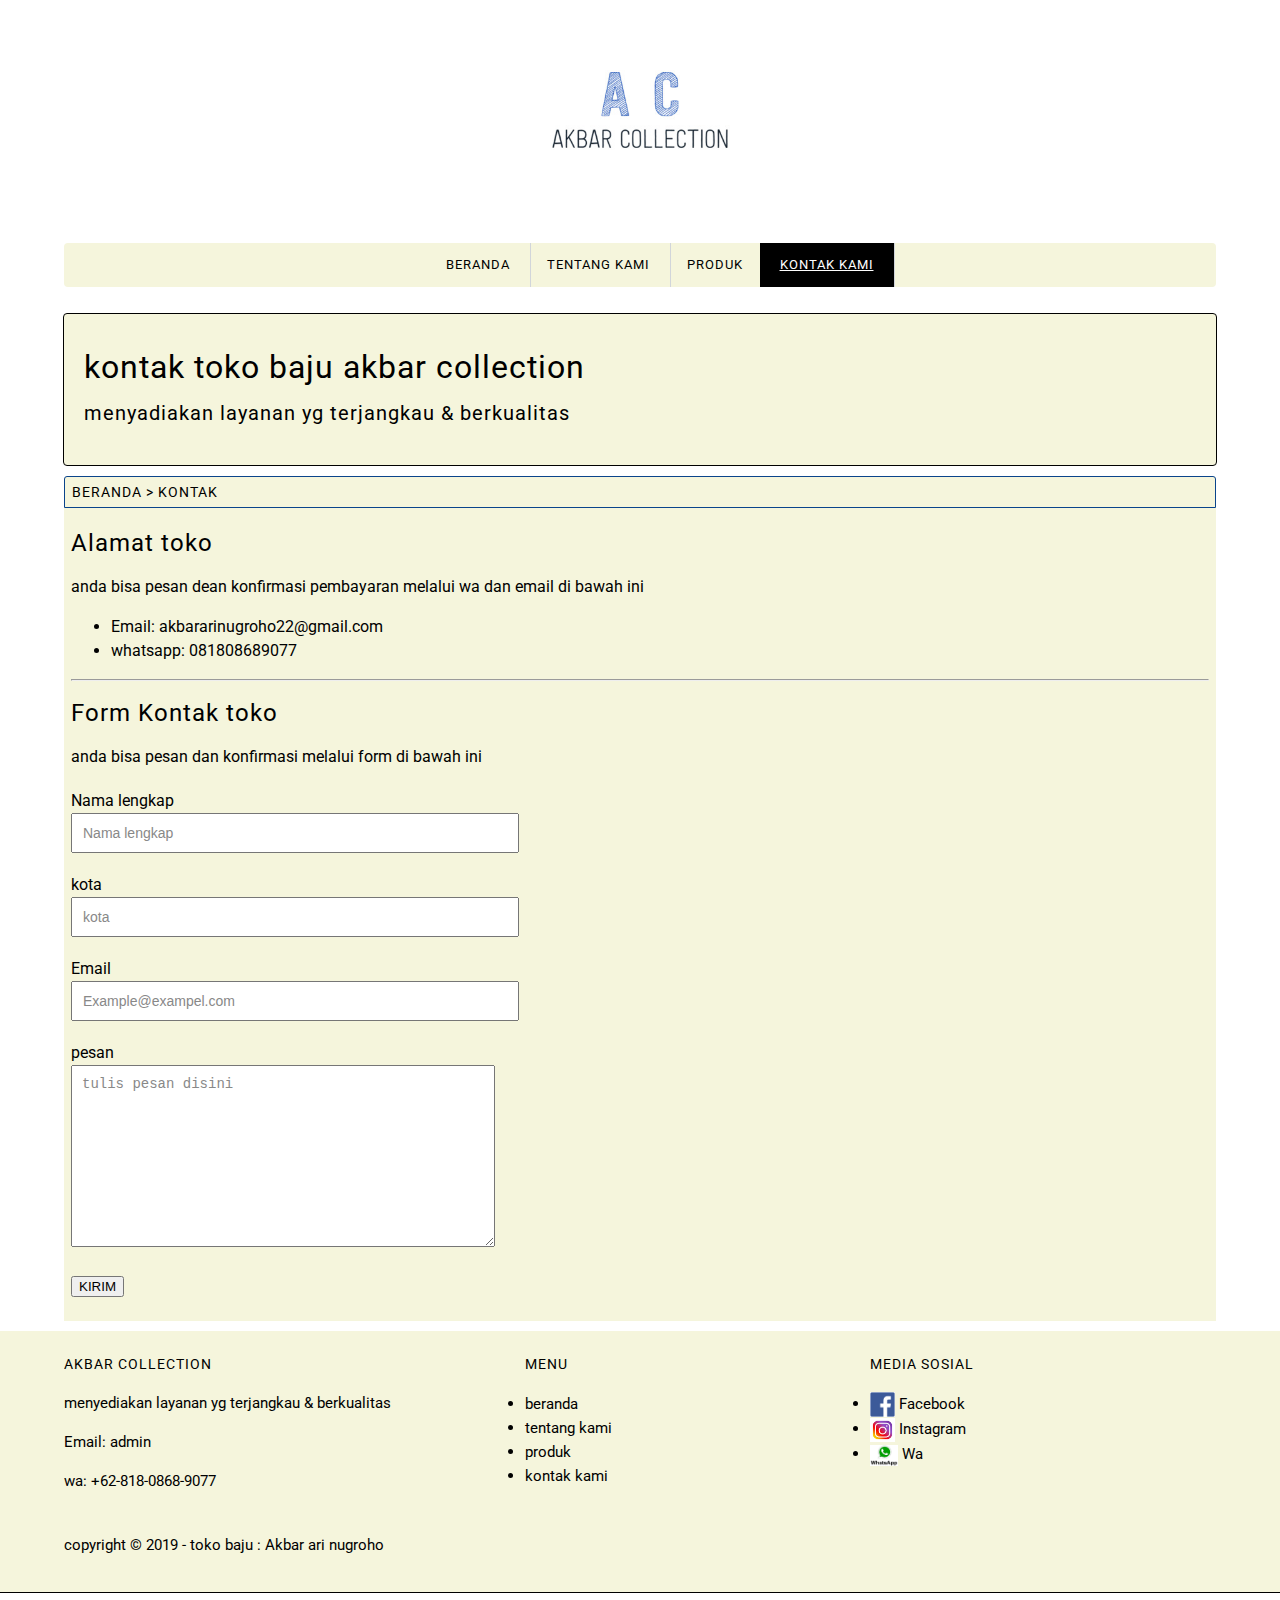
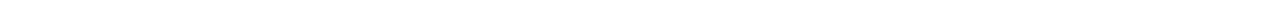
<file: kontak.html>
<!DOCTYPE html>
<html lang="en">
    <head>
        <meta charset="UTF-8">
        <meta name="viewport" content="width=device-width, initial-scale=1.0">
        <meta http-equiv="X-UA-Compatible" content="ie=edge">

        <!--start title-->
        <title>latihan struktur html</title>
        <meta type="description" content="halaman ini berisi latihan struktur html">
        <!--end title-->

        <!--start css-->
        <link rel="stylesheet" href="latihancss/styles/styles.css">
        <!--end css-->

    </head>
    <body>

        <!--start logo-->
        <div class="container logo">
                <a href="index.html" title="coding design"> 
                    <img src="image/LogoSample_ByTailorBrands (2).jpg" alt="logo_coding_design" wight="200" height="200">
                </a>
            </div>
            <!--end logo-->
    
            <!--start menu primer-->
            <div class= "container menu-primer ">
                <center>
                <ul>
                    <li>
                        <a href="index.html" title="beranda">beranda</a> 
                    </li>
                    <li>
                        <a href="tentang.html" title="tentang kami"></href>tentang kami</A>
                    </li>
                    <li>
                        <a href="produk.html" title="produk"></href>produk</A>
                    </li>
                    <li>
                        <a href="kontak.html" title="kontak kami" class="active">kontak kami</a>
                    </li>
                </ul>
            </center>
            </div>
            <!--end menu primer-->
        <!--start jumbotron-->
        <div class="container jumbotron">
          <h1>kontak  toko baju akbar collection </h1>
          <h3>menyadiakan layanan yg terjangkau & berkualitas</h3>
        </div>
        <!-- end jumbotron -->

        <!--star alamat-->
        <div class="container">
            <div class="box-heading">
                <h4><a href="index.html" title="beranda">beranda</a>
                   > Kontak
                </h4>
            </div>
            <div class="box-isi">
                <h2>Alamat toko </h2>
                <p>anda bisa pesan dean konfirmasi pembayaran melalui wa dan email di bawah ini</p>
                <ul>
                    <li>Email: <a href="mailto:akbararinugroho22@gmail.com
                        title="akbararinugroho22@gmail.com">akbararinugroho22@gmail.com</a></li>
                        <li>whatsapp: <a href="tel:081808689077
                            title="081808689077">081808689077</a></li>
                </ul>
                <!--end alamat-->
                    <hr>
                <!--start form-->
                <h2>Form Kontak toko </h2>
                <p>anda bisa pesan dan konfirmasi melalui form di bawah ini</p>

                <form action="" class="contact-form" >
                    <div>
                        <label for="nama">Nama lengkap</label>
                        <br>
                        <input type="text" placeholder="Nama lengkap" size="50" name="nama" id="nama">
                    </div>

                    <div>
                        <label for="kota">kota</label>
                        <br>
                        <input type="text" placeholder="kota" size="50" name="kota" id="kota">
                    </div>
                    
                    <div>
                        <label for="Email">Email</label>
                        <br>
                        <input type="Email" placeholder="Example@exampel.com" size="50" name="Email" id="Email">

                    </div>

                    <div>
                        <label for="pesan">pesan</label>
                        <br>
                        <textarea name="pesan" id="pesan" cols="46" rows="10" placeholder="tulis pesan disini"></textarea>

                    </div>

                    <div>
                        <input type="submit" name="kirim" id="kirim" size="2" value="KIRIM">
                    </div>
                </form>
            </div>
        </div>
        <!--end form-->

       <!--start menu sekunder-->
       <div class="container-full menu-sekunder">
            <div class="container bg-beige">

                <!--start toko baju-->
                <div class="menu-sekunder-one">
                    <h4> akbar collection</h4>
                    <p>menyediakan layanan yg terjangkau & berkualitas</p>
                    <p>Email: <a href="mailto:akbararingroho22@gmail.com " title="akbararingroho22@gmail.com">admin</a></p>
                    <p>wa: <a href="tel:+62-818-0868-9077 <" title="+62-818-0868-9077">+62-818-0868-9077</a></p>
                </div>
                <!--start toko baju-->
                
            <!--start menu -->
            <div class="menu-sekunder-two">
                <h4> menu</h4>
                <ul>
                    <li>
                        <a href="index.html" title="beranda">beranda</a> 
                    </li>
                    <li>
                        <a href="tentang.html" title="tentang kami"></href>tentang kami</A>
                    </li>
                    <li>
                        <a href="produk.html" title="produk"></href>produk</A>
                    </li>
                    <li>
                        <a href="kontak kami.html" title="kontak kami"></href>kontak kami</a>
                    </li>
                </ul>
            </div>
            <!--end menu-->

            <!--start media sosial-->
            <div class="menu-sekunder-three">
                <h4>media sosial</h4>
                <ul>
                    <li>
                        <a href="http://Facebook.com/" title="Facebook"> 
                            <img src="image/download.png" alt="logo_facebook"  width=25 >
                            Facebook
                        </a>
                    </li>
                    <li>
                            <a href="http://instagram.com/" title="instagram"> 
                                <img src="image/instagram-1581266_960_720.jpg" alt="logo_instagram" width=25 >
                                Instagram
                            </a>
                    </li>
                    <li>
                        <a href="http://wa.com/" title="wa"> 
                            <img src="image/download (1).png" alt="logo_wa" width=28>
                            Wa
                        </a>
                    </li>
                </ul>
            </div>
            <!--end media sosial-->
    </div>
    
    <!--end menu sekunder-->

    <!--start copyright-->

    <div class="container copyright">
        <p>copyright  &copy 2019 - toko baju : Akbar ari nugroho </p>
    </div> 
    
    <!--end copyright-->
</body>
</html>
</file>
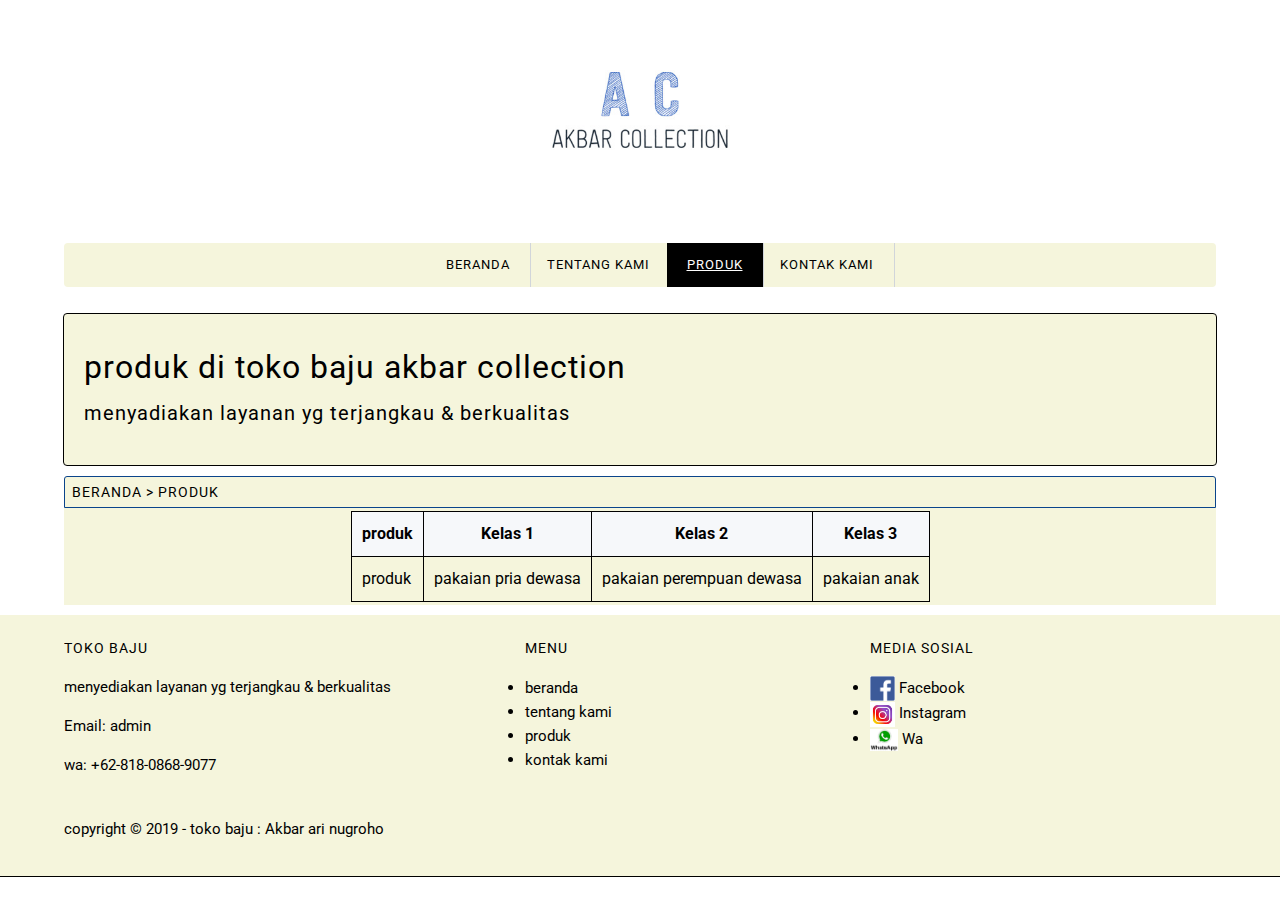
<file: produk.html>
<!DOCTYPE html>
<html lang="en">
    <head>
        <meta charset="UTF-8">
        <meta name="viewport" content="width=device-width, initial-scale=1.0">
        <meta http-equiv="X-UA-Compatible" content="ie=edge">

        <!--start title-->
        <title>latihan struktur html</title>
        <meta type="description" content="halaman ini berisi latihan struktur html">
        <!--end title-->

        <!--start css-->
        <link rel="stylesheet" href="latihancss/styles/styles.css">
        <!--end css-->

    </head>
    <body>

       <!--start logo-->
       <div class="container logo">
            <a href="index.html" title="coding design"> 
                <img src="image/LogoSample_ByTailorBrands (2).jpg" alt="logo_coding_design" wight="200" height="200">
            </a>
        </div>
        <!--end logo-->

        <!--start menu primer-->
        <div class= "container menu-primer ">
            <center>
            <ul>
                <li>
                    <a href="index.html" title="beranda"  >beranda</a> 
                </li>
                <li>
                    <a href="tentang.html" title="tentang kami"></href>tentang kami</A>
                </li>
                <li>
                    <a href="produk.html" title="produk" class="active"></href>produk</A>
                </li>
                <li>
                    <a href="kontak.html" title="kontak kami">kontak kami</a>
                </li>
            </ul>
        </center>
        </div>
        <!--end menu primer-->
        <!--start jumbotron-->
        <div class="container jumbotron">
          <h1>produk di toko baju akbar collection </h1>
          <h3>menyadiakan layanan yg terjangkau & berkualitas</h3>
          </div>
        <!-- end jumbotron -->

        <!--start produk-->
        <div class="container">
                <div class="box-heading">
                        <h4><a href="index.html" title="beranda">beranda</a>
                           > Produk
                        </h4>
                    </div>
                    <div class="box-isi">
                    <table border="1" cellpadding="10" class="produk-table" >
                        <tr>
                            <th>produk</th>
                            <th><center>Kelas 1</center></th>
                            <th><center>Kelas 2</center></th>
                            <th><center>Kelas 3</center></th>
                        </tr>
                        <tr>
                            <td>produk</td>
                            <td>pakaian pria dewasa</td>
                            <td>pakaian perempuan dewasa</td>
                            <td>pakaian anak</td>
                        </tr> 
                    </table>
                </div>
        </div>
        <!--end produk-->

        <!--start menu sekunder-->
        <div class="container-full menu-sekunder">
                <div class="container bg-beige">

                    <!--start toko baju-->
                    <div class="menu-sekunder-one">
                        <h4> toko baju</h4>
                        <p>menyediakan layanan yg terjangkau & berkualitas</p>
                        <p>Email: <a href="mailto:akbararingroho22@gmail.com " title="akbararingroho22@gmail.com">admin</a></p>
                        <p>wa: <a href="tel:+62-818-0868-9077 <" title="+62-818-0868-9077">+62-818-0868-9077</a></p>
                    </div>
                    <!--start toko baju-->
                    
                <!--start menu -->
                <div class="menu-sekunder-two">
                    <h4> menu</h4>
                    <ul>
                        <li>
                            <a href="index.html" title="beranda">beranda</a> 
                        </li>
                        <li>
                            <a href="tentang.html" title="tentang kami"></href>tentang kami</A>
                        </li>
                        <li>
                            <a href="produk.html" title="produk"></href>produk</A>
                        </li>
                        <li>
                            <a href="kontak kami.html" title="kontak kami"></href>kontak kami</a>
                        </li>
                    </ul>
                </div>
                <!--end menu-->

                <!--start media sosial-->
                <div class="menu-sekunder-three">
                    <h4>media sosial</h4>
                    <ul>
                        <li>
                            <a href="http://Facebook.com/" title="Facebook"> 
                                <img src="image/download.png" alt="logo_facebook"  width=25 >
                                Facebook
                            </a>
                        </li>
                        <li>
                                <a href="http://instagram.com/" title="instagram"> 
                                    <img src="image/instagram-1581266_960_720.jpg" alt="logo_instagram" width=25 >
                                    Instagram
                                </a>
                        </li>
                        <li>
                            <a href="http://wa.com/" title="wa"> 
                                <img src="image/download (1).png" alt="logo_wa" width=28>
                                Wa
                            </a>
                        </li>
                    </ul>
                </div>
                <!--end media sosial-->
        </div>
        
        <!--end menu sekunder-->

        <!--start copyright-->

        <div class="container copyright">
            <p>copyright  &copy 2019 - toko baju : Akbar ari nugroho </p>
        </div> 
        
        <!--end copyright-->
    </body>
</html>
</file>
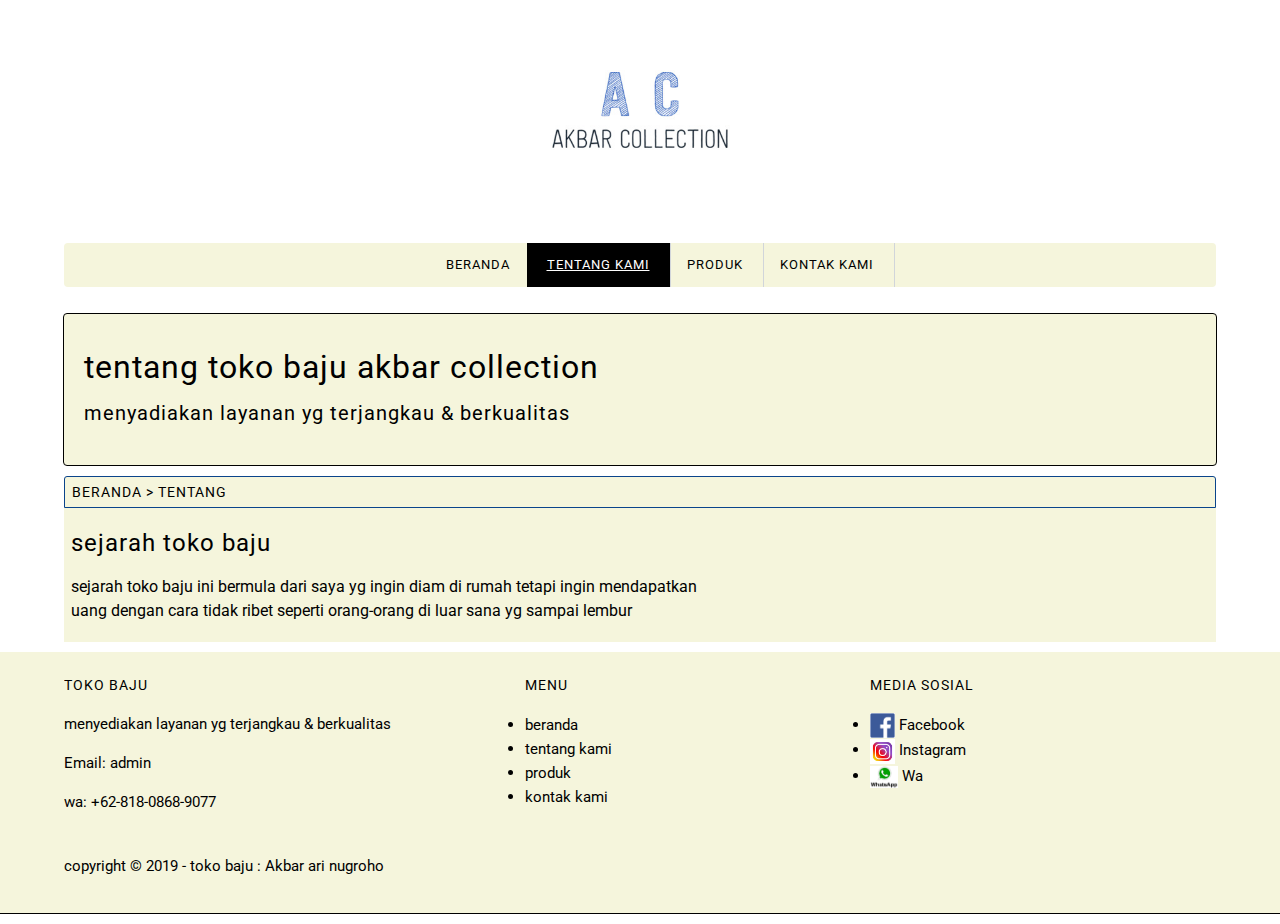
<file: tentang.html>
<!DOCTYPE html>
<html lang="en">
    <head>
        <meta charset="UTF-8">
        <meta name="viewport" content="width=device-width, initial-scale=1.0">
        <meta http-equiv="X-UA-Compatible" content="ie=edge">

        <!--start title-->
        <title>latihan struktur html</title>
        <meta type="description" content="halaman ini berisi latihan struktur html">
        <!--end title-->

        <!--start css-->
        <link rel="stylesheet" href="latihancss/styles/styles.css">
        <!--end css-->

    </head>
    <body>

        <!--start logo-->
        <div class="container logo">
                <a href="index.html" title="coding design"> 
                    <img src="image/LogoSample_ByTailorBrands (2).jpg" alt="logo_coding_design" wight="200" height="200">
                </a>
            </div>
            <!--end logo-->
    
            <!--start menu primer-->
            <div class= "container menu-primer ">
                <center>
                <ul>
                    <li>
                        <a href="index.html" title="beranda" >beranda</a> 
                    </li>
                    <li>
                        <a href="tentang.html" title="tentang kami" class="active"></href>tentang kami</A>
                    </li>
                    <li>
                        <a href="produk.html" title="produk"></href>produk</A>
                    </li>
                    <li>
                        <a href="kontak.html" title="kontak kami">kontak kami</a>
                    </li>
                </ul>
            </center>
            </div>
            <!--end menu primer-->

        <!--start jumbotron-->
        <div class="container jumbotron">
          <h1>tentang toko baju akbar collection </h1>
          <h3>menyadiakan layanan yg terjangkau & berkualitas</h3>
          </div>
        <!-- end jumbotron -->
        
        <!--start tentang-->
          <div class="container">
              <div class="box-heading">
                  <h4><a href="index.html" title="beranda">beranda</a>
                   > Tentang
                </h4>
              </div>
              <div class="box-isi">
                    <h2>sejarah toko baju</h2>
                    <p>sejarah toko baju ini bermula dari saya yg ingin diam di rumah tetapi ingin mendapatkan
                    <br> uang dengan cara tidak ribet seperti orang-orang di luar sana yg sampai lembur  </p>
              </div>
        </div>
        <!--end tentang-->

       <!--start menu sekunder-->
       <div class="container-full menu-sekunder">
            <div class="container bg-beige">

                <!--start toko baju-->
                <div class="menu-sekunder-one">
                    <h4> toko baju</h4>
                    <p>menyediakan layanan yg terjangkau & berkualitas</p>
                    <p>Email: <a href="mailto:akbararingroho22@gmail.com " title="akbararingroho22@gmail.com">admin</a></p>
                    <p>wa: <a href="tel:+62-818-0868-9077 <" title="+62-818-0868-9077">+62-818-0868-9077</a></p>
                </div>
                <!--start toko baju-->
                
            <!--start menu -->
            <div class="menu-sekunder-two">
                <h4> menu</h4>
                <ul>
                    <li>
                        <a href="index.html" title="beranda">beranda</a> 
                    </li>
                    <li>
                        <a href="tentang.html" title="tentang kami"></href>tentang kami</A>
                    </li>
                    <li>
                        <a href="produk.html" title="produk"></href>produk</A>
                    </li>
                    <li>
                        <a href="kontak kami.html" title="kontak kami"></href>kontak kami</a>
                    </li>
                </ul>
            </div>
            <!--end menu-->

            <!--start media sosial-->
            <div class="menu-sekunder-three">
                <h4>media sosial</h4>
                <ul>
                    <li>
                        <a href="http://Facebook.com/" title="Facebook"> 
                            <img src="image/download.png" alt="logo_facebook"  width=25 >
                            Facebook
                        </a>
                    </li>
                    <li>
                            <a href="http://instagram.com/" title="instagram"> 
                                <img src="image/instagram-1581266_960_720.jpg" alt="logo_instagram" width=25 >
                                Instagram
                            </a>
                    </li>
                    <li>
                        <a href="http://wa.com/" title="wa"> 
                            <img src="image/download (1).png" alt="logo_wa" width=28>
                            Wa
                        </a>
                    </li>
                </ul>
            </div>
            <!--end media sosial-->
    </div>
    
    <!--end menu sekunder-->

    <!--start copyright-->

    <div class="container copyright">
        <p>copyright  &copy 2019 - toko baju : Akbar ari nugroho </p>
    </div> 
    
    <!--end copyright-->
</body>
</html>
</file>
<file: latihancss/styles/styles.css>
/*start goggle*/
@import url(https://fonts.googleapis.com/css?family=Lato:400,600,700);
@import url('https://fonts.googleapis.com/css?family=Roboto');
/*end goggle*/
/* Start Body*/
body {    
    color: black;
    font-family: roboto, helvetica, arial, sans-serif;
    font-size:16px;
    line-height:1.5em;
    margin:0;
    padding:0; 
}
@media only screen and(max-widht: 600px){
    body{
        font-size: 13px;
        
    }
}

@media only screen and(max-widht: 1000px){
    body{
        font-size: 15px;

    }
    .menu-primer li{
    border-right: 5px solid blue;
    width: 100%;
    } 
}
/*End Body*/

/* Start Debug*/
.bg-purple{
    background-color: ;
}
.bg-beige{
    background-color: beige;
}
/*End Debug*/

/*Start Container*/
.container {
    margin: 10px auto;
    overflow: auto;
    width: 90%;
}    
.container-full {
    margin: 10px auto;
    overflow: auto;
    width:100%;
}    
/*End Container*/

/*start logo*/
.logo{
    text-align: center;
}
/*end logo*/

/*start enchor / hyperlink*/
a:link, a:visited{
    color:black;
    text-decoration: none;
}

a:hover,
.menu-primer li .active{
    background-color: black;
    color: white;
    text-decoration: underline;
}
 
/*start enchor / hyperlink*/

/*start menu primer*/
.menu-primer ul{
    background-color:beige;
    border-radius: 4px ;
    box-shadow:
        0 3px 5px -1px rgba(0,0,0,.2)
        0 6px 10px 0 rgba(0,0,0,.14)
        0 1px 10px  rgba(0,0,0,.12)   
}

.menu-primer li{
    border-right:1px solid #d1d5da;
    display: inline-block;
    margin: 0 -4px; 
}

.menu-primer a{
    display: inline-block;  
    font-size: 13px;
    letter-spacing: 1px; 
    display: inline-block;
    padding: 10px 20px;
    text-transform: uppercase;
}

.menu-primer a:hover{
    background-color: black ;
    color: beige
    
    ;
    text-decoration: none;
}
.menu primer active{
    background-color: white;
    columns: #333333;
    text-decoration: none;
}
/* end menu primer */
h1, h2, h3, h4, h5, h6 {
    font-weight: 400;
    letter-spacing: 1px;

}
.h1{
    font-size: 28px;
}
.h2{
    font-size: 24px;
}
.h3{
    font-size: 18px;
}
.h4{
    font-size: 16px;
}
.h5{
    font-size: 14px;
}
.h6{
    font-size: 13px;
}

/*end heading*/

/*start jumbotron*/
.jumbotron {
    background-color: beige;
    border:1px solid black;
    border-radius: 4px;
    padding: 20px 0;
}
.jumbotron h1 {
    font-size: 32px;
    padding: 0 20px;
}
.jumbotron h3 {
    font-size: 20px;
    padding: 0 20px;
}

/*end jumbotron*/

/*start main*/
.main-home-one {
    float: left;
    width: 49,5%;
}
.main-home-two {
    float: right;
    width: 30%;
}

.main-home-one .box-isi,
.main-home-two .box-isi {
    height: 100px;
}
/*end jumbotron*/

/*start box*/
.box-heading {
    background-color: beige;
    border: 1px solid#0a448b;
    border-radius: 3px 3px 0 0;
    padding: 3px 7px;
    text-transform: uppercase;
    
}
.box-heading h4 {
    font-size: 14px;
    margin: 0;
}    

.box-isi{
    background-color: beige;
    border: #eaecef;
    border-top: 0;
    margin:0; 
    padding:3px 7px; 
}
/*end box*/

/*start produk table*/
.produk-table{
    border: 1px solid rgb(0, 0, 0);
    border-collapse: collapse;
    margin: auto;
}
.produk-table th{
    background-color: #f6f8fa;
}
/*end produk table*/

/*start form*/
input[type="text"],
input[type="email"],
textarea {
    font-size: 14px; 
    padding: 10px;
}

input::placeholder, 
textarea::placeholder {
    color: #888888;
    font-weight: 300;
}

input[type="submite"] {
    background-color: #333333;
    background-image: linear-gradient(-180deg, #fafbfc 0%, #eff3f6 90% );
    border: 1px solid rgba(27, 31, 35, 0. 2);
    border-radius: 4px;
    color: black; 
    font-size: 12px;
    font-weight: bold;
    margin: 5px 0;
    padding: 5px 10px;
    text-transform: uppercase;
    letter-spacing: 5px;
}
/*end form*/

/*start contact*/
.contact-form div {
    margin: 20px 0;
}
/*end contact*/

/*start menu sekunder*/
.menu-sekunder {
    background-color: beige;
    border-bottom: 1px solid black;
    border-top: 1px solid beige;
    overflow:auto;
    padding: 10px 0;
}
.menu-sekunder h4 {
    font-size: 14px;
    margin: 0 auto;
    text-transform: uppercase;
}
.menu-sekunder ul {
    padding: 0;
}
.menu-sekunder li {
    list-style: disc;
}
.menu-sekunder li a,
.menu-sekunder p {
    font-size: 15px;  
}

.menu-sekunder-one, 
.menu-sekunder-two,
.menu-sekunder-three {
    float: left;
}
.menu-sekunder-one {
    width: 40%;
}
.menu-sekunder-two,
.menu-sekunder-three {
    width: 30%;
}
.menu-sekunder li img {
    vertical-align: middle;
}
/*end menu sekunder*/

/*start copyright*/
.copyright p {
    font-size: 15px;
}
/*end copyright*/

/*start effect*/

.snip1527 {
  box-shadow: 0 0 5px rgba(0, 0, 0, 0.15);
  color: #ffffff;
  font-family: 'Lato', Arial, sans-serif;
  font-size: 16px;
  margin: 10px auto;
  max-width: 310px;
  min-width: 250px;
  overflow: hidden;
  position: relative;
  text-align: left;
  width: 50%;
  /* display: inline-block; */
}

.snip1527 * {
  -webkit-box-sizing: border-box;
  box-sizing: border-box;
  -webkit-transition: all 0.25s ease;
  transition: all 0.25s ease;
}

.snip1527 img {
  max-width: 100%;
  vertical-align: top;
  position: relative;
}

.snip1527 figcaption {
  padding: 25px 20px 25px;
  position: absolute;
  bottom: 0;
  z-index: 1;
}

.snip1527 figcaption:before {
  position: absolute;
  top: 0;
  bottom: 0;
  left: 0;
  right: 0;
  background: #700877;
  content: '';
  background: -moz-linear-gradient(90deg, #700877 0%, #ff2759 100%, #ff2759 100%);
  background: -webkit-linear-gradient(90deg, #700877 0%, #ff2759 100%, #ff2759 100%);
  background: linear-gradient(90deg, #700877 0%, #ff2759 100%, #ff2759 100%);
  opacity: 0.8;
  z-index: -1;
}

.snip1527 .date {
  background-color: #fff;
  border-radius: 50%;
  color: #700877;
  font-size: 18px;
  font-weight: 700;
  min-height: 48px;
  min-width: 48px;
  padding: 10px 0;
  position: absolute;
  right: 15px;
  text-align: center;
  text-transform: uppercase;
  top: -25px;
}

.snip1527 .date span {
  display: block;
  line-height: 14px;
}

.snip1527 .date .month {
  font-size: 11px;
}

.snip1527 h3,
.snip1527 p {
  margin: 0;
  padding: 0;
}

.snip1527 h3 {
  display: inline-block;
  font-weight: 700;
  letter-spacing: -0.4px;
  margin-bottom: 5px;
}

.snip1527 p {
  font-size: 0.8em;
  line-height: 1.6em;
  margin-bottom: 0px;
}

.snip1527 a {
  left: 0;
  right: 0;
  top: 0;
  bottom: 0;
  position: absolute;
  z-index: 1;
}

.snip1527:hover img,
.snip1527.hover img {
  -webkit-transform: scale(1.1);
  transform: scale(1.1);
}
/*end effect*/

/*start untuk hp*/
@media only screen and (max-width:480px) {
    .main-home-one {
       /* float left*/
        width: 100%;
    }
    .main-home-two {
      /* float left*/
        width: 100%;
    }
}
/*end untuk hp*/
</file>
